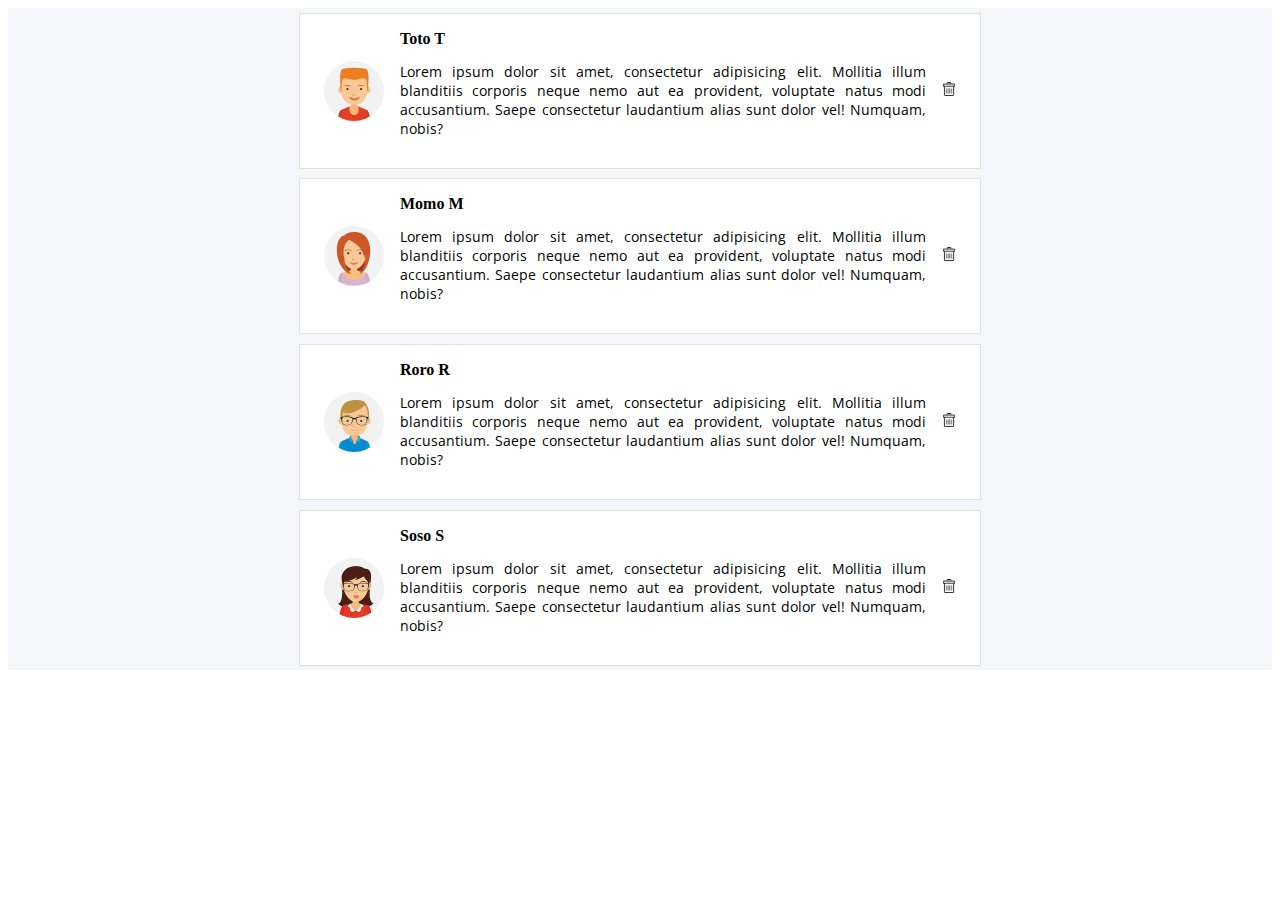
<file: part1/index.html>
<!DOCTYPE html>
<html lang="en">
<head>
    <meta charset="UTF-8">
    <meta http-equiv="X-UA-Compatible" content="IE=edge">
    <meta name="viewport" content="width=device-width, initial-scale=1.0">
    <title>Document</title>

    <!-- Link CSS -->
    <link href="css/style.css" rel="stylesheet" /> 


    <!-- Link FONT -->
    <link rel="preconnect" href="https://fonts.gstatic.com">
    <link href="https://fonts.googleapis.com/css2?family=Open+Sans:wght@300&display=swap" rel="stylesheet">

</head>
<body>


<section class = "message">
    <div class = "card-message">
        <img class ="avatar" src="data/img/avatar-1.jpg" alt="">
        <div class = "user-info">
            <h6>Toto T</h6>
            <p>Lorem ipsum dolor sit amet, consectetur adipisicing elit. Mollitia illum blanditiis corporis neque nemo aut ea provident, voluptate natus modi accusantium. Saepe consectetur laudantium alias sunt dolor vel! Numquam, nobis?</p>
        </div>
        <a href="#"><img class = "message-picto"  src="data/img/trash.png" alt=""></a>
    </div>

    <div class = "card-message">
        <img class ="avatar" src="data/img/avatar-2.jpg" alt="">
        <div class = "user-info">
            <h6>Momo M</h6>
            <p>Lorem ipsum dolor sit amet, consectetur adipisicing elit. Mollitia illum blanditiis corporis neque nemo aut ea provident, voluptate natus modi accusantium. Saepe consectetur laudantium alias sunt dolor vel! Numquam, nobis?</p>
        </div>
        <a href="#"><img class = "message-picto"  src="data/img/trash.png" alt=""></a>
    </div>

    <div class = "card-message">
        <img class ="avatar" src="data/img/avatar-3.jpg" alt="">
        <div class = "user-info">
            <h6>Roro R</h6>
            <p>Lorem ipsum dolor sit amet, consectetur adipisicing elit. Mollitia illum blanditiis corporis neque nemo aut ea provident, voluptate natus modi accusantium. Saepe consectetur laudantium alias sunt dolor vel! Numquam, nobis?</p>
        </div>
        <a href="#"><img class = "message-picto"  src="data/img/trash.png" alt=""></a>
    </div>

    <div class = "card-message">
        <img class ="avatar" src="data/img/avatar-4.jpg" alt="">
        <div class = "user-info">
            <h6>Soso S</h6>
            <p>Lorem ipsum dolor sit amet, consectetur adipisicing elit. Mollitia illum blanditiis corporis neque nemo aut ea provident, voluptate natus modi accusantium. Saepe consectetur laudantium alias sunt dolor vel! Numquam, nobis?</p>
        </div>
        <a href="#"><img class = "message-picto"  src="data/img/trash.png" alt=""></a>
    </div>
</section>



</body>
</html>
</file>
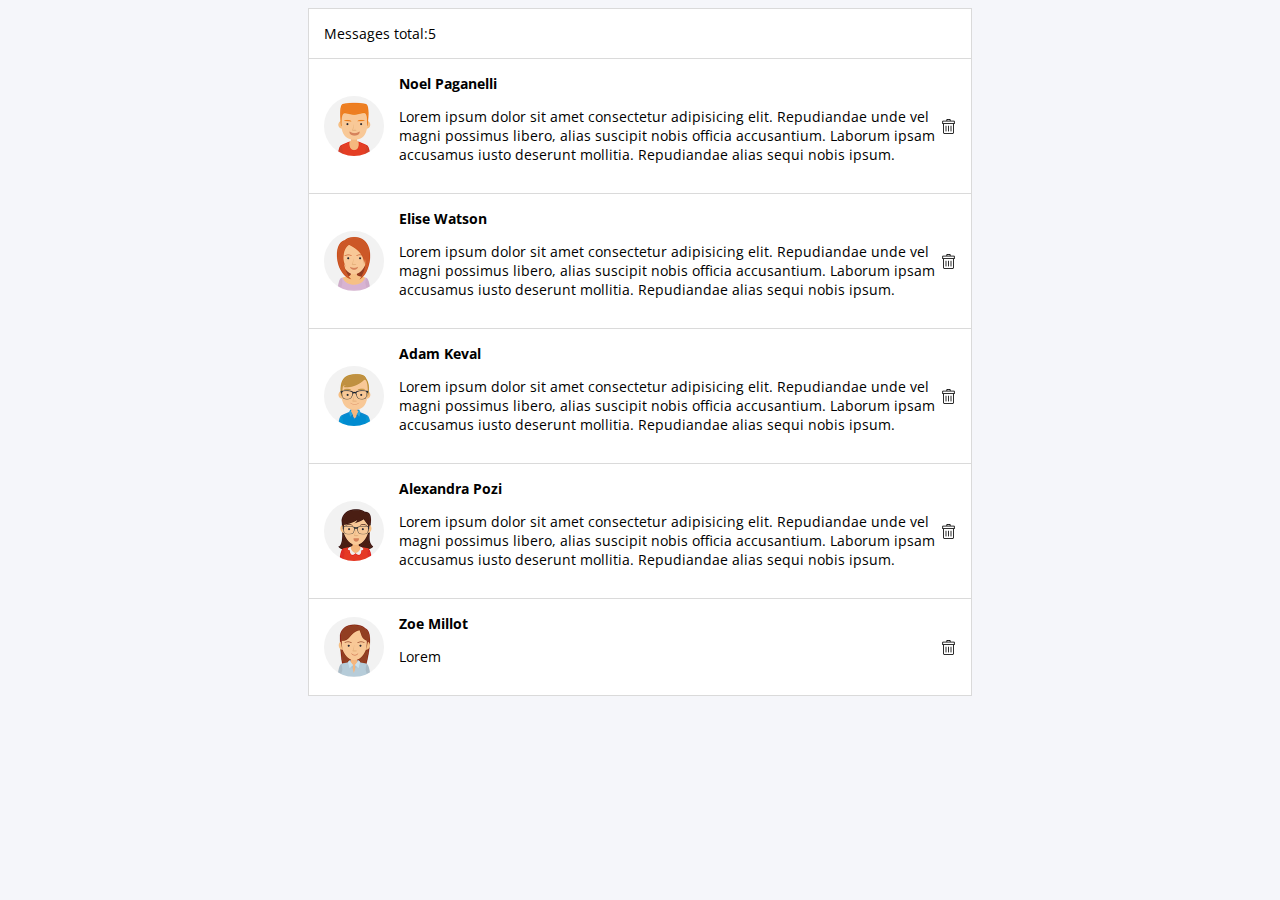
<file: part2/index.html>
<!DOCTYPE html>
<html lang="en">
<head>
    <meta charset="UTF-8">
    <meta name="viewport" content="width=device-width, initial-scale=1.0">
    <meta http-equiv="X-UA-Compatible" content="ie=edge">
    <link href="https://fonts.googleapis.com/css?family=Open+Sans&display=swap" rel="stylesheet">
    <link rel="stylesheet" href="style.css">
    <title>My Mails</title>
</head>
<body>
    <div class="row">
        Messages total: <span id="count">0</span>
    </div>
    <div class="row">
        <img class="avatar" src="avatar-1.jpg">
        <div>
            <h6>Noel Paganelli</h6>
            <p>Lorem ipsum dolor sit amet consectetur adipisicing elit. Repudiandae unde vel magni possimus libero, alias suscipit nobis officia accusantium. Laborum ipsam accusamus iusto deserunt mollitia. Repudiandae alias sequi nobis ipsum.</p>
        </div>
        <img class="trash" src="trash.png">
    </div>
    <div class="row">
        <img class="avatar" src="avatar-2.jpg">
        <div>
            <h6>Elise Watson</h6>
            <p>Lorem ipsum dolor sit amet consectetur adipisicing elit. Repudiandae unde vel magni possimus libero, alias suscipit nobis officia accusantium. Laborum ipsam accusamus iusto deserunt mollitia. Repudiandae alias sequi nobis ipsum.</p>
        </div>
        <img class="trash" src="trash.png">
    </div>
    <div class="row">
        <img class="avatar" src="avatar-3.jpg">
        <div>
            <h6>Adam Keval</h6>
            <p>Lorem ipsum dolor sit amet consectetur adipisicing elit. Repudiandae unde vel magni possimus libero, alias suscipit nobis officia accusantium. Laborum ipsam accusamus iusto deserunt mollitia. Repudiandae alias sequi nobis ipsum.</p>
        </div>
        <img class="trash" src="trash.png">
    </div>
    <div class="row">
        <img class="avatar" src="avatar-4.jpg">
        <div>
            <h6>Alexandra Pozi</h6>
            <p>Lorem ipsum dolor sit amet consectetur adipisicing elit. Repudiandae unde vel magni possimus libero, alias suscipit nobis officia accusantium. Laborum ipsam accusamus iusto deserunt mollitia. Repudiandae alias sequi nobis ipsum.</p>
        </div>
        <img class="trash" src="trash.png">
    </div>
    <div class="row last-row">
        <img class="avatar" src="avatar-5.jpg">
        <div>
            <h6>Zoe Millot</h6>
            <p>Lorem</p>
        </div>
        <img class="trash" src="trash.png">
    </div>
    <script src="script.js"></script>
</body>
</html>
</file>
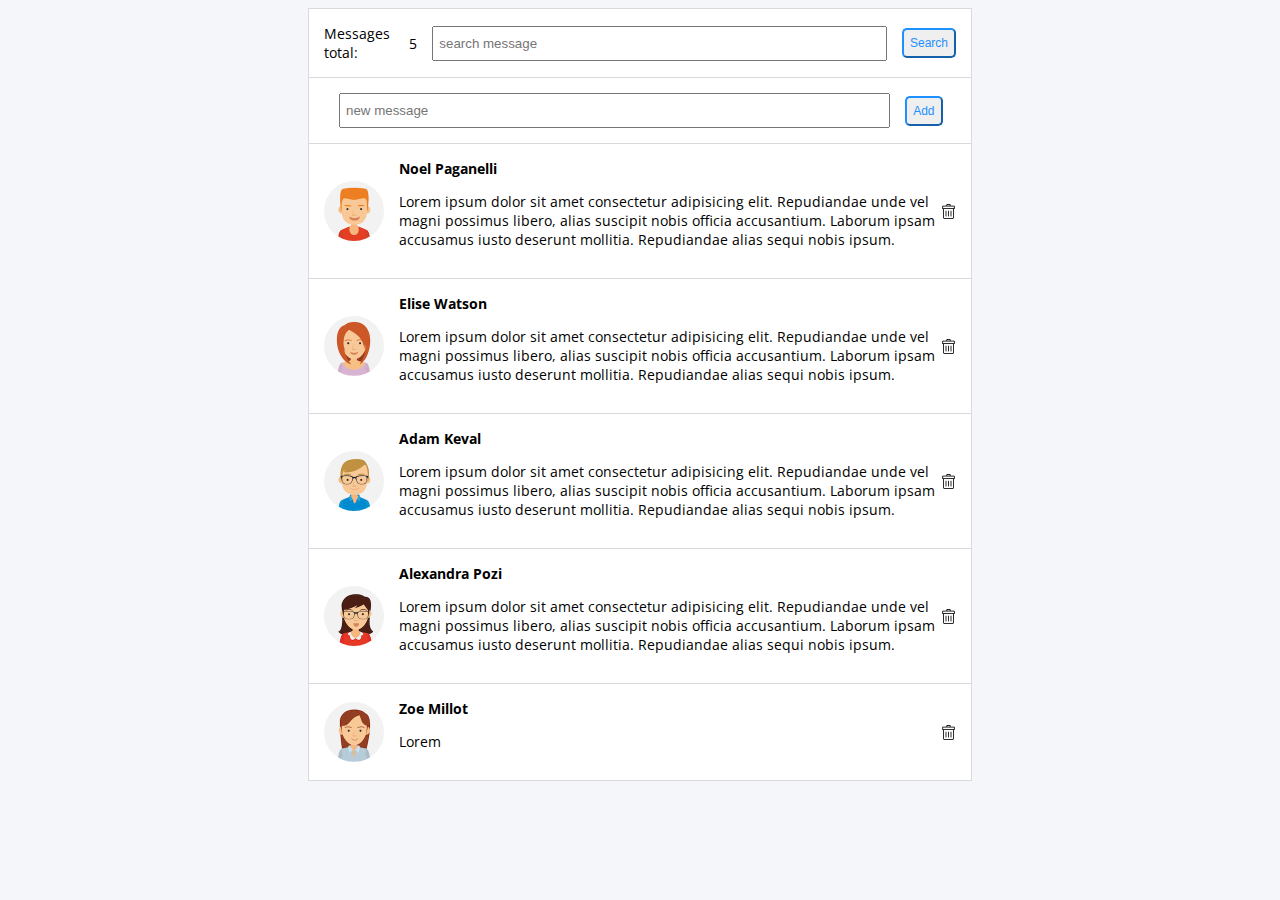
<file: part4/index.html>
<!DOCTYPE html>
<html lang="en">
<head>
    <meta charset="UTF-8">
    <meta name="viewport" content="width=device-width, initial-scale=1.0">
    <meta http-equiv="X-UA-Compatible" content="ie=edge">
    <link href="https://fonts.googleapis.com/css?family=Open+Sans&display=swap" rel="stylesheet">
    <script src="https://code.jquery.com/jquery-3.5.1.min.js"></script>    <link rel="stylesheet" href="style.css">
    <title>My Mails</title>
</head>
<body>
    <div class="row">
        Messages total: <span id="count">0</span>
        <input id="search-message" type="text" placeholder="search message">
        <button type="button" id="btn-search">Search</button>
    </div>
    <div class="row">
        <input id="add-message" type="text" placeholder="new message">
        <button type="button" id="btn-add">Add</button> 
    </div>
    <div class="row">
        <img class="avatar" src="avatar-1.jpg">
        <div>
            <h6>Noel Paganelli</h6>
            <p>Lorem ipsum dolor sit amet consectetur adipisicing elit. Repudiandae unde vel magni possimus libero, alias suscipit nobis officia accusantium. Laborum ipsam accusamus iusto deserunt mollitia. Repudiandae alias sequi nobis ipsum.</p>
        </div>
        <img class="trash" src="trash.png">
    </div>
    <div class="row">
        <img class="avatar" src="avatar-2.jpg">
        <div>
            <h6>Elise Watson</h6>
            <p>Lorem ipsum dolor sit amet consectetur adipisicing elit. Repudiandae unde vel magni possimus libero, alias suscipit nobis officia accusantium. Laborum ipsam accusamus iusto deserunt mollitia. Repudiandae alias sequi nobis ipsum.</p>
        </div>
        <img class="trash" src="trash.png">
    </div>
    <div class="row">
        <img class="avatar" src="avatar-3.jpg">
        <div>
            <h6>Adam Keval</h6>
            <p>Lorem ipsum dolor sit amet consectetur adipisicing elit. Repudiandae unde vel magni possimus libero, alias suscipit nobis officia accusantium. Laborum ipsam accusamus iusto deserunt mollitia. Repudiandae alias sequi nobis ipsum.</p>
        </div>
        <img class="trash" src="trash.png">
    </div>
    <div class="row">
        <img class="avatar" src="avatar-4.jpg">
        <div>
            <h6>Alexandra Pozi</h6>
            <p>Lorem ipsum dolor sit amet consectetur adipisicing elit. Repudiandae unde vel magni possimus libero, alias suscipit nobis officia accusantium. Laborum ipsam accusamus iusto deserunt mollitia. Repudiandae alias sequi nobis ipsum.</p>
        </div>
        <img class="trash" src="trash.png">
    </div>
    <div class="row last-row">
        <img class="avatar" src="avatar-5.jpg">
        <div>
            <h6>Zoe Millot</h6>
            <p>Lorem</p>
        </div>
        <img class="trash" src="trash.png">
    </div>
    <script src="script.js"></script>
</body>
</html>
</file>
<file: part1/css/style.css>
/********** GENERAL **********/

h1,
p{
    font-family: 'Open Sans', sans-serif;
}



/********** MESSAGE **********/

.message{
    height: 100%;
    display: flex;
    flex-direction: column;
    align-items: center;
    justify-content: center;
    background-color:#F5F6FA;
}

.card-message{
    display:flex;
    flex-direction: row;
    justify-content: center;   
    align-items: center; 
    width:50%;
    padding: 0 1.5rem 0 1.5rem;
    margin:.3rem;
    background-color:#FFF;
    border: solid 1px rgb(224, 224, 224);
}

.user-info{
    display:flex;
    flex-direction: column;
    margin:1rem;
}

.user-info H6{
    font-size:16px;
    font-weight: bold;
    margin:0;
}

.user-info p{
    text-align: justify;
    font-size:14px;
}

.message-picto{
    Width: 14px;
}

.avatar{
	width: 60px;
	height: 60px;
    border-radius:50%;
}
</file>
<file: part2/style.css>
body {
    display: flex;
    flex-direction: column;
    align-items: center;
    font-family: 'Open Sans', sans-serif;
    background-color: #F5F6FA;
    font-size: 14px;
}

.row {
    display: flex;
    align-items: center;
    width: 50%;
    background-color: #FFFFFF;
    border-top: 1px solid #DADADA;
    border-right: 1px solid #DADADA;
    border-left: 1px solid #DADADA;
    padding: 15px;
}

h6 {
    font-size: 14px;
    margin: 0px;
}

.trash {
    width: 15px;
    margin-left: auto;
}

.avatar {
    width: 60px;
    border-radius: 50%;
    margin-right: 15px;
}

.last-row {
    border-bottom: 1px solid #DADADA;
}
</file>
<file: part4/style.css>
body {
    display: flex;
    flex-direction: column;
    align-items: center;
    font-family: 'Open Sans', sans-serif;
    background-color: #F5F6FA;
    font-size: 14px;
}

.row {
    display: flex;
    align-items: center;
    width: 50%;
    background-color: #FFFFFF;
    border-top: 1px solid #DADADA;
    border-right: 1px solid #DADADA;
    border-left: 1px solid #DADADA;
    padding: 15px;
}

h6 {
    font-size: 14px;
    margin: 0px;
}

.trash {
    width: 15px;
    margin-left: auto;
}

.avatar {
    width: 60px;
    border-radius: 50%;
    margin-right: 15px;
}

.last-row {
    border-bottom: 1px solid #DADADA;
}

#search-message{
    margin-right: 15px;
    margin-left: 15px;
    width: 85%;
    padding: 8px 5px;

}

#add-message {
    margin-right: 15px;
    margin-left: 15px;
    width: 85%;
    padding: 8px 5px;
}

#add-message:focus {
    outline:0;
}

#btn-add, #btn-search{
    border-color: #1E90FF;
    border-radius: 5px;
    color: #1E90FF;
    font-size: 12px;
    padding: 6px;
}

#btn-add:focus {
    outline:0;
}
</file>
